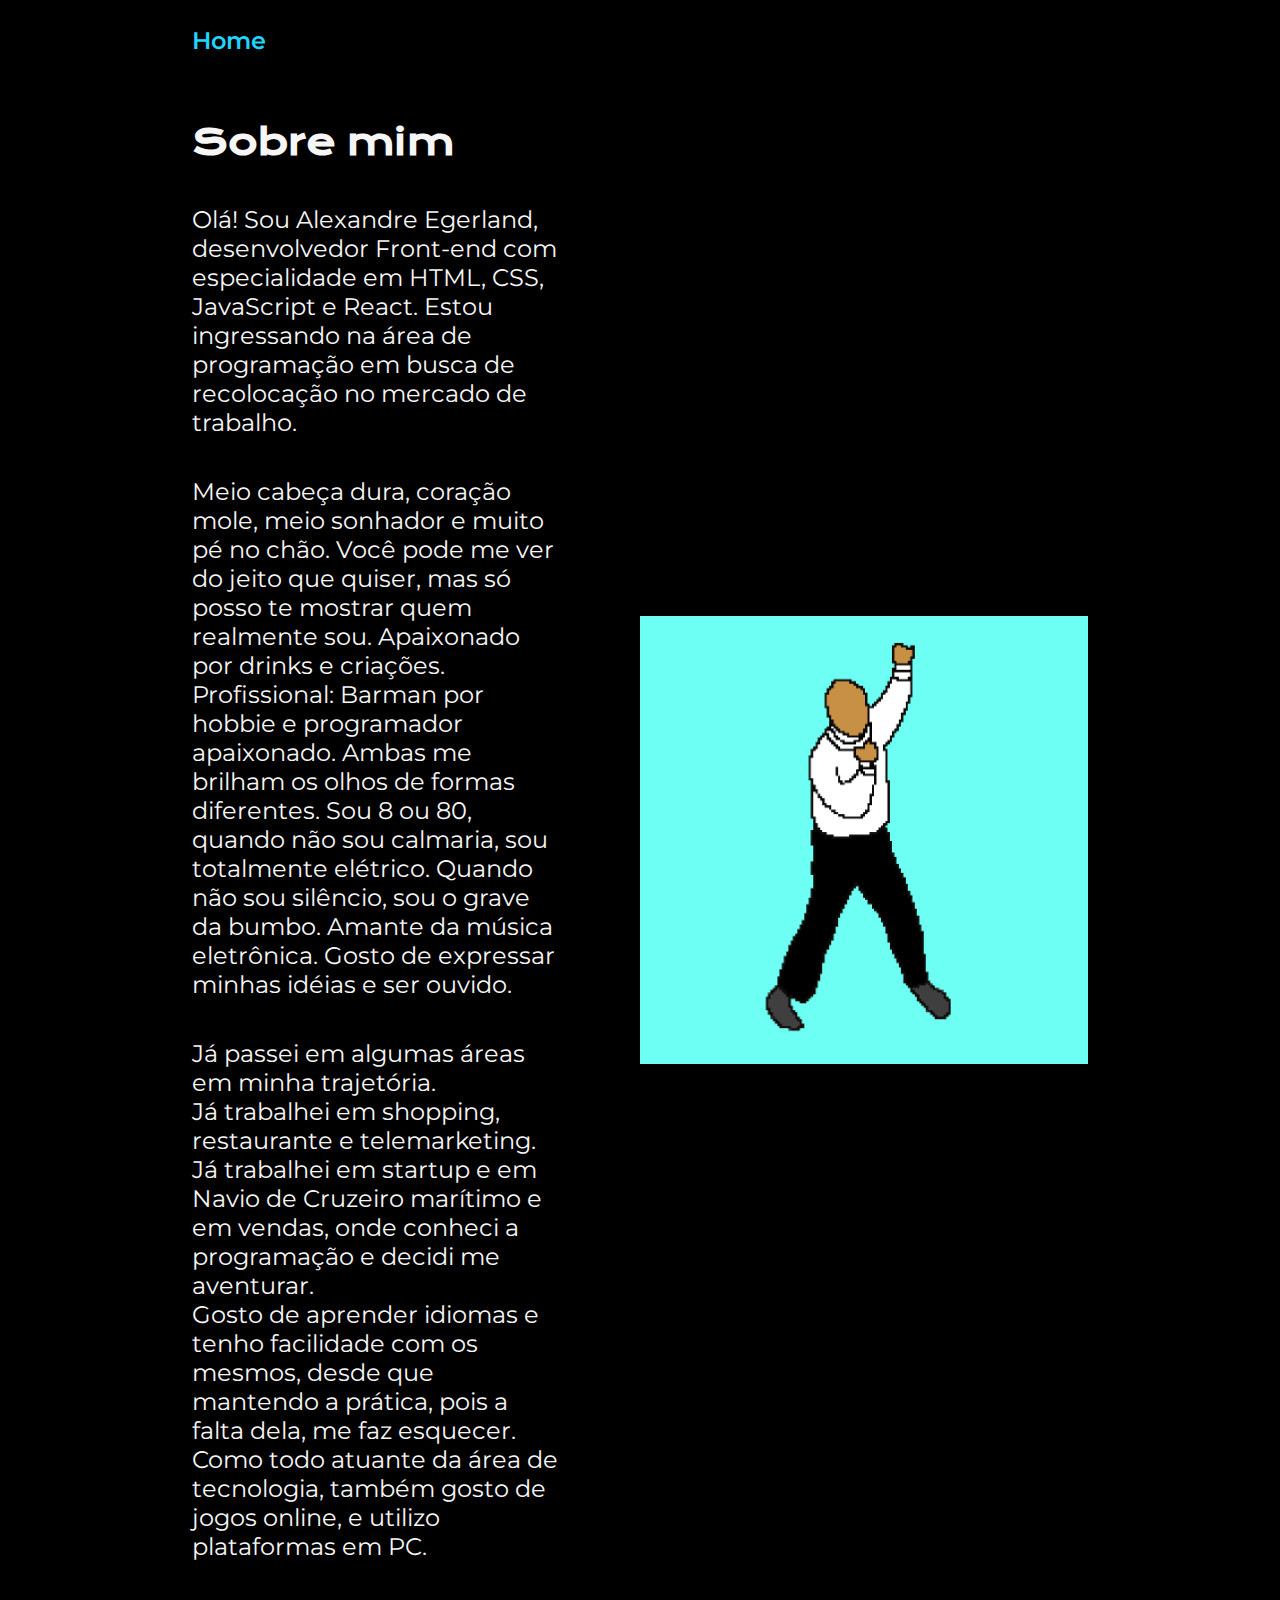
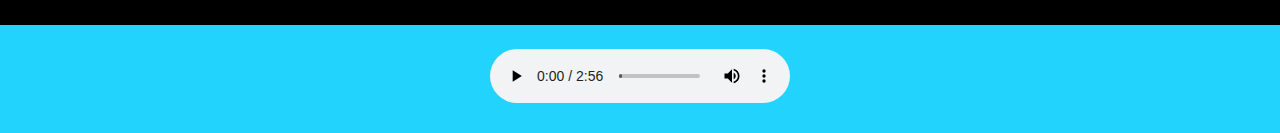
<file: about.html>
<!DOCTYPE html>
<html lang="pt-br">

<head>
    <meta charset="UTF-8">
    <meta http-equiv="X-UA-Compatible" content="IE=edge">
    <meta name="viewport" content="width=device-width, initial-scale=1.0">
    <title>Sobre mim</title>
    <link rel="stylesheet" href="./styles/styles.css">
</head>
<script>alert('Esta página contém áudio, verifique seu volume!')</script>
<body>
    <header class="cabecalho">
        <nav class="cabecalho__menu">
            <a class="cabecalho__menu__link" href="index.html">Home</a>
        </nav>
    </header>
 
    <main class="apresentacao">
        <section class="apresentacao__conteudo">
            <h1 class="apresentacao__conteudo__titulo">Sobre mim</h1>
            <p class="apresentacao__conteudo__texto">Olá! Sou Alexandre Egerland, desenvolvedor Front-end com especialidade em HTML, CSS, JavaScript e React. Estou ingressando na área de programação em busca de recolocação no mercado de trabalho. 
            </p>
            <p class="apresentacao__conteudo__texto">
                Meio cabeça dura, coração mole, meio sonhador e muito pé no chão. Você pode me ver do jeito que quiser, mas só posso te mostrar quem realmente sou. Apaixonado por drinks e criações. Profissional: Barman por hobbie e programador apaixonado. Ambas me brilham os olhos de formas diferentes.
                Sou 8 ou 80, quando não sou calmaria, sou totalmente elétrico. Quando não sou silêncio, sou o grave da bumbo. Amante da música eletrônica.
                 Gosto de expressar minhas idéias e ser ouvido.
            </p>
            <p class="apresentacao__conteudo__texto">
                Já passei em algumas áreas em minha trajetória.<br>
            Já trabalhei em shopping, restaurante e telemarketing. Já trabalhei em startup e em Navio de Cruzeiro marítimo e em vendas, onde conheci a programação e decidi me aventurar.<br>
        Gosto de aprender idiomas e tenho facilidade com os mesmos, desde que mantendo a prática, pois a falta dela, me faz esquecer.<br>
        Como todo atuante da área de tecnologia, também gosto de jogos online, e utilizo plataformas em PC. </p>
        </section>
        <img class="apresentacao__imagem" src="/img/evrbddancen0w-87.gif" alt="Imagem animada de um personagem dançando." width="40%">
    </main>

    <footer class="rodape">
        <audio controls autoplay loop>
  <source src="Ehrling - Typhoon (Official Audio).mp3" type="audio/mpeg" va>
  <source src="Ehrling - Typhoon (Official Audio).ogg" type="audio/ogg">
  Your browser does not support the audio element.
</audio>
    </footer>
</body>

</html>
</file>
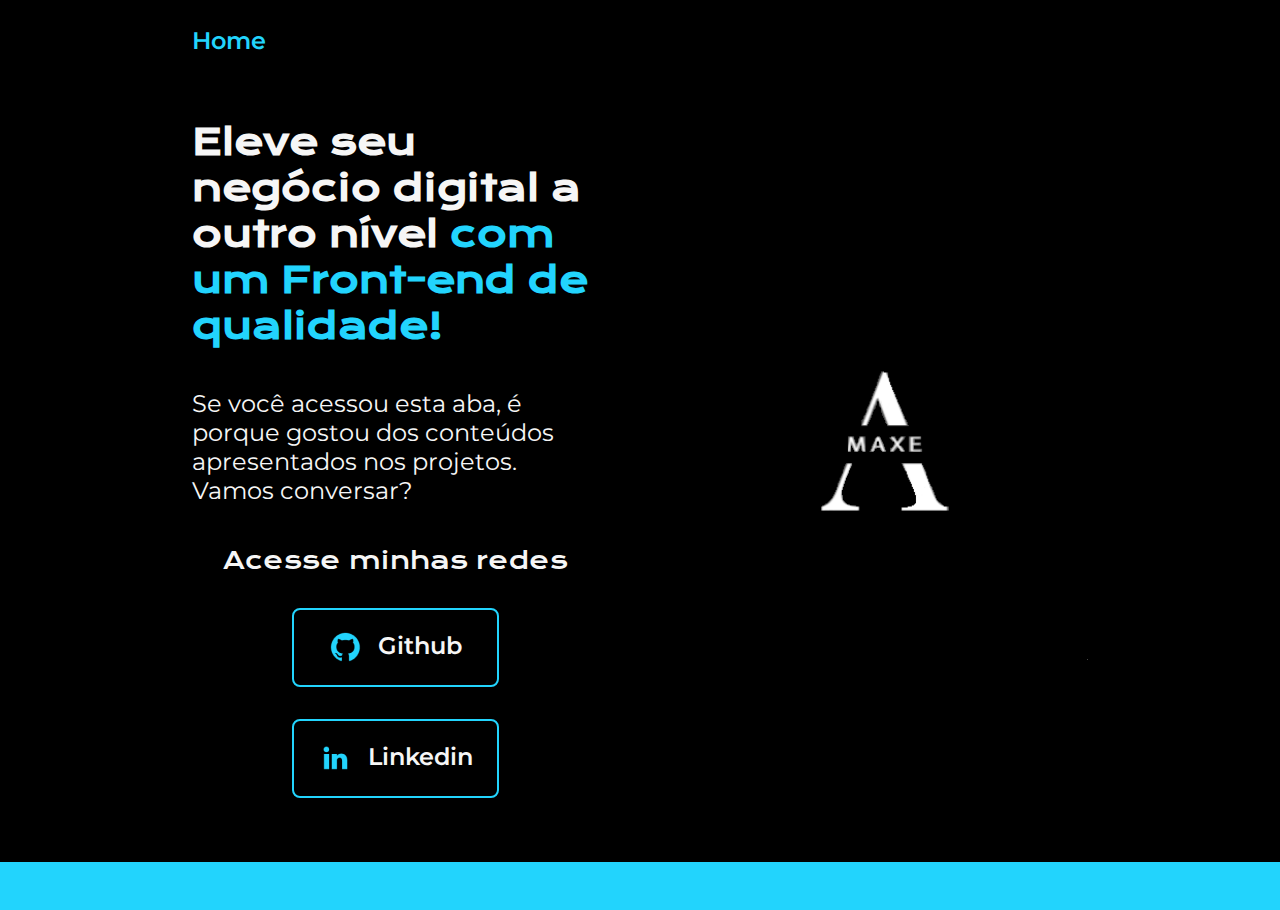
<file: contact.html>
<!DOCTYPE html>
<html lang="pt-br">

<head>
    <meta charset="UTF-8">
    <meta http-equiv="X-UA-Compatible" content="IE=edge">
    <meta name="viewport" content="width=device-width, initial-scale=1.0">
    <title>Contato</title>
    <link rel="stylesheet" href="./styles/styles.css">
</head>

<body>
    <header class="cabecalho">
        <nav class="cabecalho__menu">
            <a class="cabecalho__menu__link" href="index.html">Home</a>
        </nav>
    </header>
    <main class="apresentacao">
        <section class="apresentacao__conteudo">
            <h1 class="apresentacao__conteudo__titulo">Eleve seu negócio digital a outro nível<strong 
            class="titulo-destaque"> com um Front-end de qualidade!
            </strong></h1>
            <p class="apresentacao__conteudo__texto">Se você acessou esta aba, é porque gostou dos conteúdos apresentados nos projetos. Vamos conversar?</p>
            <div class="apresentacao__links">
                <h2 class="apresentacao__links__subtitulo">Acesse minhas redes</h2>
                <a class="apresentacao__links__navegacao" href="https://github.com/xandevbrasil">
                    <img src="./img/github.png">
                    Github
                </a>
                <a class="apresentacao__links__navegacao" href="https://www.linkedin.com/in/alexandre-egerland/">
                    <img src="./img/linkedin.png">
                    Linkedin
                </a>
            </div>
        </section>
        <img class="apresentacao__imagem" src="./img/Logo-Amax-PB.png" alt="Foto do logo AMAXE.">
    </main>
    <footer class="rodape">
   
    </footer>
</body>

</html>
</file>
<file: styles/styles.css>
@import url('https://fonts.googleapis.com/css2?family=Krona+One&family=Montserrat:wght@400;600&display=swap');

:root {
    --cor-primaria: #000000;
    --cor-secundaria: #F6F6F6;
    --cor-terciaria: #22D4FD;
    --cor-hover: #272727;

    --fonte-primaria: 'Krona One', sans-serif;
    --fonte-secundaria: 'Montserrat', sans-serif;
}
*{
    margin: 0;
    padding: 0;
}

body{
    box-sizing: border-box;
    background-color: var(--cor-primaria);
    color: var(--cor-secundaria);
}
.cabecalho{
    padding: 2% 0% 0% 15%;
}
.cabecalho__menu{
    display: flex;
    gap: 80px;
}
.cabecalho__menu__link{
    font-family: var(--fonte-secundaria);
    font-size: 1.5rem;
    font-weight: 600;
    color: var(--cor-terciaria);
    text-decoration: none;
}
.apresentacao{
    padding: 5% 15%;
    display: flex;
    align-items: center;
    justify-content: space-between;
    gap: 82px;
}
.apresentacao__conteudo{
    width: 50%;
    display: flex;
    flex-direction: column;
    gap: 40px;
}

.apresentacao__conteudo__titulo{
    font-size: 2.25rem;
    font-family: var(--fonte-primaria);
}
.titulo-destaque{
    color: var(--cor-terciaria);
}
.apresentacao__conteudo__texto{
    font-size: 1.5rem;
    font-family: var(--fonte-secundaria);
}

.apresentacao__links{
    display: flex;
    flex-direction: column;
    justify-content: space-between;
    align-items: center;
    gap: 32px;
}
.apresentacao__links__subtitulo{
    font-family: var(--fonte-primaria);
    font-weight: 400;
    font-size: 1.5rem;
}
.apresentacao__links__navegacao{
    display: flex;
    justify-content: center;
    gap: 16px;
    border: 2px solid var(--cor-terciaria);
    width: 50%;
    text-align: center;
    border-radius: 8px;
    font-size: 1.5rem;
    font-weight: 600;
    padding: 21.5px 0;
    text-decoration: none;
    color: var(--cor-secundaria);
    font-family: var(--fonte-secundaria);
}
.apresentacao__links__link:hover{
    background-color: var(--cor-hover);
}

.apresentacao__imagem{
 width: 50%;
}

.rodape{
    color: var(--cor-primaria);
    background-color: var(--cor-terciaria);
    padding: 24px;
    text-align: center;
    font-family: var(--fonte-secundaria);
    font-size: 1.5rem;
    font-weight: 400;
}

@media (max-width: 1200px) {
    .cabecalho {
        padding: 15%;
    }

    .cabecalho__menu {
        justify-content: center;
    }

    .apresentacao {
        flex-direction: column-reverse;
        padding: 5%;
}
    .apresentacao__conteudo {
        width: auto;
    }
    
}
</file>
